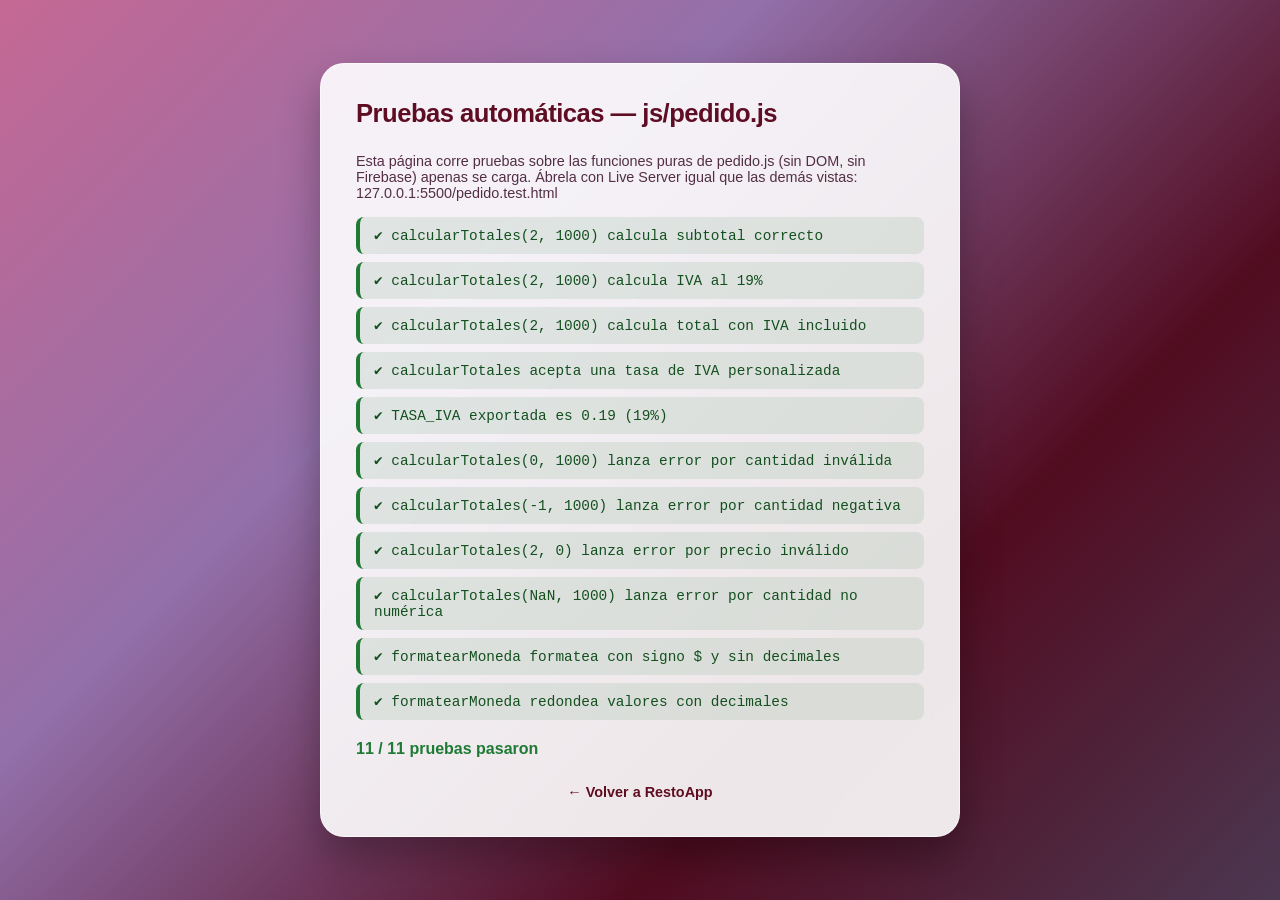
<file: pedido.test.html>
<!DOCTYPE html>
<html lang="es">
<head>
  <meta charset="UTF-8">
  <meta name="viewport" content="width=device-width, initial-scale=1.0">
  <title>RestoApp - Pruebas de pedido.js</title>
  <link rel="stylesheet" href="style.css">
  <style>
    .contenedor-principal { max-width: 640px; text-align: left; }
    h2 { text-align: left; }
    ul { list-style: none; }
    li {
      padding: 10px 14px;
      margin-bottom: 8px;
      border-radius: 8px;
      font-size: 0.9rem;
      font-family: 'Consolas', 'Courier New', monospace;
    }
    li.ok {
      background: rgba(30, 122, 52, 0.1);
      border-left: 4px solid #1e7a34;
      color: #14501f;
    }
    li.fail {
      background: rgba(179, 38, 30, 0.1);
      border-left: 4px solid #b3261e;
      color: #7a1a14;
    }
    #resumen {
      margin-top: 20px;
      font-weight: bold;
    }
  </style>
</head>
<body>
  <div class="contenedor-principal">
    <h2>Pruebas automáticas — js/pedido.js</h2>
    <p style="margin-bottom: 16px; color: #532f46; font-size: 0.9rem;">
      Esta página corre pruebas sobre las funciones puras de <code>pedido.js</code>
      (sin DOM, sin Firebase) apenas se carga. Ábrela con Live Server igual que
      las demás vistas: <code>127.0.0.1:5500/pedido.test.html</code>
    </p>

    <ul id="lista-resultados"></ul>
    <div id="resumen"></div>

    <div class="nav-link">
      <a href="index.html">← Volver a RestoApp</a>
    </div>
  </div>

  <script type="module">
    import { calcularTotales, formatearMoneda, TASA_IVA } from "./js/pedido.js";

    const resultados = [];

    function afirmar(descripcion, condicion) {
      resultados.push({ descripcion, paso: Boolean(condicion) });
    }

    function afirmarLanza(descripcion, fn) {
      try {
        fn();
        resultados.push({ descripcion, paso: false, nota: "no lanzó error" });
      } catch (error) {
        resultados.push({ descripcion, paso: true });
      }
    }

    function cercaDe(valor, esperado, tolerancia = 0.001) {
      return Math.abs(valor - esperado) < tolerancia;
    }


    afirmar(
      "calcularTotales(2, 1000) calcula subtotal correcto",
      cercaDe(calcularTotales(2, 1000).subtotal, 2000)
    );

    afirmar(
      "calcularTotales(2, 1000) calcula IVA al 19%",
      cercaDe(calcularTotales(2, 1000).iva, 380)
    );

    afirmar(
      "calcularTotales(2, 1000) calcula total con IVA incluido",
      cercaDe(calcularTotales(2, 1000).total, 2380)
    );

    afirmar(
      "calcularTotales acepta una tasa de IVA personalizada",
      cercaDe(calcularTotales(1, 1000, 0.10).total, 1100)
    );

    afirmar(
      "TASA_IVA exportada es 0.19 (19%)",
      TASA_IVA === 0.19
    );

    afirmarLanza(
      "calcularTotales(0, 1000) lanza error por cantidad inválida",
      () => calcularTotales(0, 1000)
    );

    afirmarLanza(
      "calcularTotales(-1, 1000) lanza error por cantidad negativa",
      () => calcularTotales(-1, 1000)
    );

    afirmarLanza(
      "calcularTotales(2, 0) lanza error por precio inválido",
      () => calcularTotales(2, 0)
    );

    afirmarLanza(
      "calcularTotales(NaN, 1000) lanza error por cantidad no numérica",
      () => calcularTotales(NaN, 1000)
    );

    afirmar(
      "formatearMoneda formatea con signo $ y sin decimales",
      formatearMoneda(15000) === "$15.000"
    );

    afirmar(
      "formatearMoneda redondea valores con decimales",
      formatearMoneda(999.6) === "$1.000"
    );


    const lista = document.getElementById('lista-resultados');
    const resumen = document.getElementById('resumen');
    let aprobadas = 0;

    resultados.forEach(({ descripcion, paso, nota }) => {
      const li = document.createElement('li');
      li.className = paso ? 'ok' : 'fail';
      li.textContent = `${paso ? '✔' : '✘'} ${descripcion}${nota ? ` (${nota})` : ''}`;
      lista.appendChild(li);
      if (paso) aprobadas++;
    });

    resumen.textContent = `${aprobadas} / ${resultados.length} pruebas pasaron`;
    resumen.style.color = aprobadas === resultados.length ? '#1e7a34' : '#b3261e';
  </script>
</body>
</html>
</file>
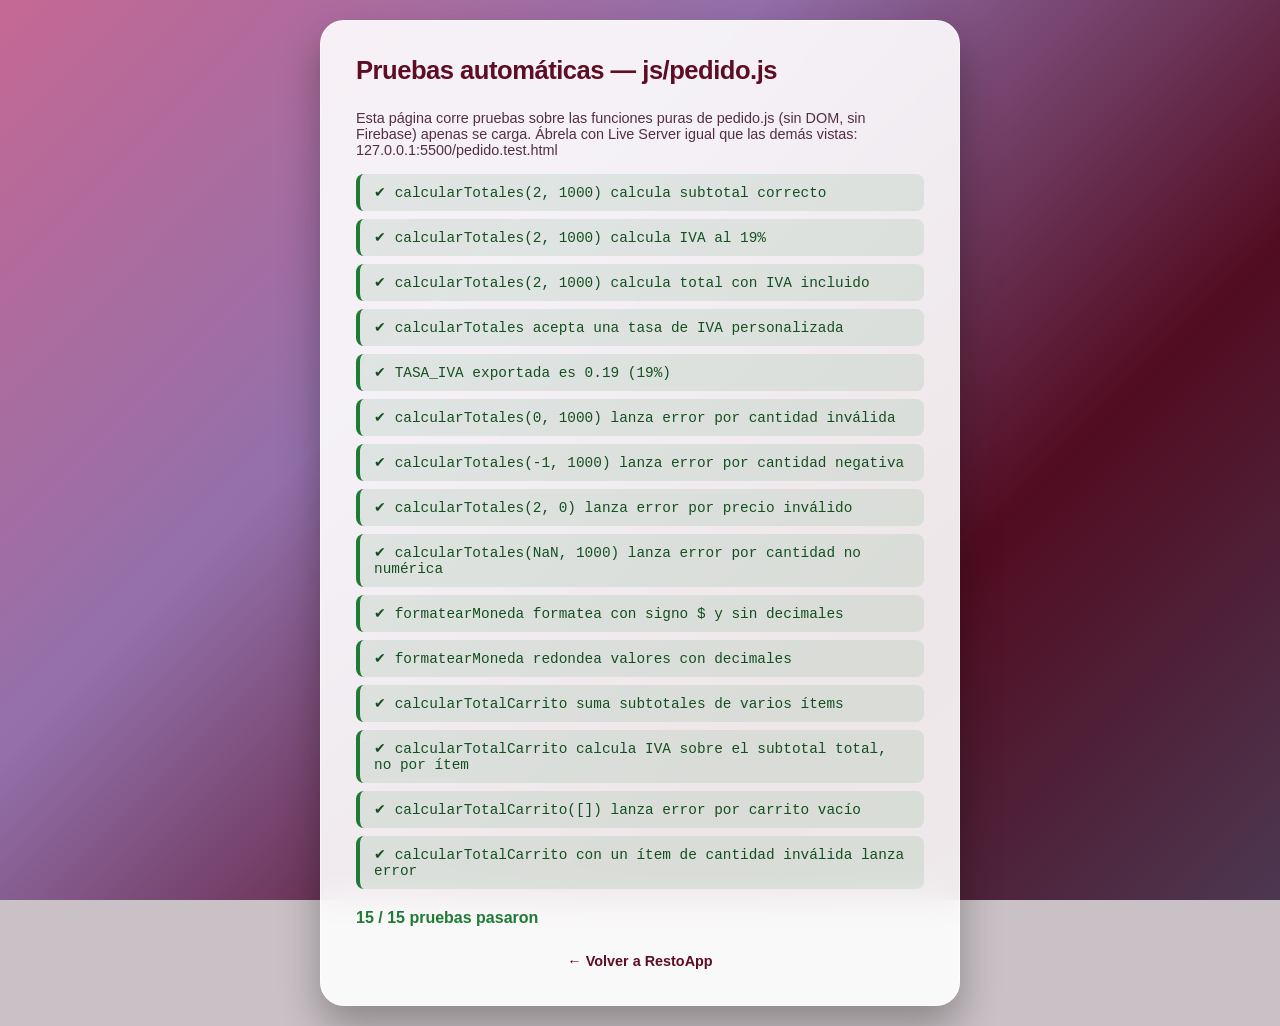
<file: pedidos.html>
<!DOCTYPE html>
<html lang="es">
<head>
  <meta charset="UTF-8">
  <meta name="viewport" content="width=device-width, initial-scale=1.0">
  <title>RestoApp - Pruebas de pedido.js</title>
  <link rel="stylesheet" href="style.css">
  <style>
    /* Estilos propios de esta página de pruebas, no tocan style.css */
    .contenedor-principal { max-width: 640px; text-align: left; }
    h2 { text-align: left; }
    ul { list-style: none; }
    li {
      padding: 10px 14px;
      margin-bottom: 8px;
      border-radius: 8px;
      font-size: 0.9rem;
      font-family: 'Consolas', 'Courier New', monospace;
    }
    li.ok {
      background: rgba(30, 122, 52, 0.1);
      border-left: 4px solid #1e7a34;
      color: #14501f;
    }
    li.fail {
      background: rgba(179, 38, 30, 0.1);
      border-left: 4px solid #b3261e;
      color: #7a1a14;
    }
    #resumen {
      margin-top: 20px;
      font-weight: bold;
    }
  </style>
</head>
<body>
  <div class="contenedor-principal">
    <h2>Pruebas automáticas — js/pedido.js</h2>
    <p style="margin-bottom: 16px; color: #532f46; font-size: 0.9rem;">
      Esta página corre pruebas sobre las funciones puras de <code>pedido.js</code>
      (sin DOM, sin Firebase) apenas se carga. Ábrela con Live Server igual que
      las demás vistas: <code>127.0.0.1:5500/pedido.test.html</code>
    </p>

    <ul id="lista-resultados"></ul>
    <div id="resumen"></div>

    <div class="nav-link">
      <a href="index.html">← Volver a RestoApp</a>
    </div>
  </div>

  <script type="module">
    import { calcularTotales, formatearMoneda, TASA_IVA, calcularTotalCarrito } from "./js/pedido.js";

    // -------------------------------------------------------------------
    // Mini "framework" de pruebas: nada de librerías externas, solo
    // funciones simples de aserción para que sea fácil de leer y extender.
    // -------------------------------------------------------------------
    const resultados = [];

    function afirmar(descripcion, condicion) {
      resultados.push({ descripcion, paso: Boolean(condicion) });
    }

    function afirmarLanza(descripcion, fn) {
      try {
        fn();
        resultados.push({ descripcion, paso: false, nota: "no lanzó error" });
      } catch (error) {
        resultados.push({ descripcion, paso: true });
      }
    }

    function cercaDe(valor, esperado, tolerancia = 0.001) {
      return Math.abs(valor - esperado) < tolerancia;
    }

    // --- Casos de prueba ------------------------------------------------

    afirmar(
      "calcularTotales(2, 1000) calcula subtotal correcto",
      cercaDe(calcularTotales(2, 1000).subtotal, 2000)
    );

    afirmar(
      "calcularTotales(2, 1000) calcula IVA al 19%",
      cercaDe(calcularTotales(2, 1000).iva, 380)
    );

    afirmar(
      "calcularTotales(2, 1000) calcula total con IVA incluido",
      cercaDe(calcularTotales(2, 1000).total, 2380)
    );

    afirmar(
      "calcularTotales acepta una tasa de IVA personalizada",
      cercaDe(calcularTotales(1, 1000, 0.10).total, 1100)
    );

    afirmar(
      "TASA_IVA exportada es 0.19 (19%)",
      TASA_IVA === 0.19
    );

    afirmarLanza(
      "calcularTotales(0, 1000) lanza error por cantidad inválida",
      () => calcularTotales(0, 1000)
    );

    afirmarLanza(
      "calcularTotales(-1, 1000) lanza error por cantidad negativa",
      () => calcularTotales(-1, 1000)
    );

    afirmarLanza(
      "calcularTotales(2, 0) lanza error por precio inválido",
      () => calcularTotales(2, 0)
    );

    afirmarLanza(
      "calcularTotales(NaN, 1000) lanza error por cantidad no numérica",
      () => calcularTotales(NaN, 1000)
    );

    afirmar(
      "formatearMoneda formatea con signo $ y sin decimales",
      formatearMoneda(15000) === "$15.000"
    );

    afirmar(
      "formatearMoneda redondea valores con decimales",
      formatearMoneda(999.6) === "$1.000"
    );

    afirmar(
      "calcularTotalCarrito suma subtotales de varios ítems",
      cercaDe(
        calcularTotalCarrito([
          { cantidad: 2, precioUnitario: 1000 },
          { cantidad: 1, precioUnitario: 500 },
        ]).subtotal,
        2500
      )
    );

    afirmar(
      "calcularTotalCarrito calcula IVA sobre el subtotal total, no por ítem",
      cercaDe(
        calcularTotalCarrito([
          { cantidad: 2, precioUnitario: 1000 },
          { cantidad: 1, precioUnitario: 500 },
        ]).iva,
        475
      )
    );

    afirmarLanza(
      "calcularTotalCarrito([]) lanza error por carrito vacío",
      () => calcularTotalCarrito([])
    );

    afirmarLanza(
      "calcularTotalCarrito con un ítem de cantidad inválida lanza error",
      () => calcularTotalCarrito([{ cantidad: 0, precioUnitario: 1000 }])
    );

    // --- Render de resultados -------------------------------------------

    const lista = document.getElementById('lista-resultados');
    const resumen = document.getElementById('resumen');
    let aprobadas = 0;

    resultados.forEach(({ descripcion, paso, nota }) => {
      const li = document.createElement('li');
      li.className = paso ? 'ok' : 'fail';
      li.textContent = `${paso ? '✔' : '✘'} ${descripcion}${nota ? ` (${nota})` : ''}`;
      lista.appendChild(li);
      if (paso) aprobadas++;
    });

    resumen.textContent = `${aprobadas} / ${resultados.length} pruebas pasaron`;
    resumen.style.color = aprobadas === resultados.length ? '#1e7a34' : '#b3261e';
  </script>
</body>
</html>
</file>
<file: style.css>
/* style.css — hoja unificada para todas las vistas de RestoApp */

* {
  margin: 0;
  padding: 0;
  box-sizing: border-box;
  font-family: 'Segoe UI', Tahoma, Geneva, Verdana, sans-serif;
}

body {
  min-height: 100vh;
  background: linear-gradient(135deg, #f988bd 0%, #b692da 35%, #5f0d23 70%, #584764 100%);
  background-attachment: fixed;
  display: flex;
  justify-content: center;
  align-items: center;
  color: #333;
  padding: 20px;
  position: relative;
}

/* Capa sutil para fundir los colores y dar profundidad */
body::after {
  content: '';
  position: absolute;
  inset: 0;
  background: rgba(40, 10, 25, 0.25);
  pointer-events: none;
  z-index: 1;
}

.contenedor-principal {
  position: relative;
  z-index: 2;
  background: rgba(255, 255, 255, 0.9);
  backdrop-filter: blur(16px);
  -webkit-backdrop-filter: blur(16px);
  border: 1px solid rgba(255, 255, 255, 0.6);
  width: 100%;
  max-width: 440px;
  padding: 35px;
  border-radius: 24px;
  box-shadow: 0 20px 40px rgba(0, 0, 0, 0.3);
}

h2 {
  text-align: center;
  color: #5f0d23;
  margin-bottom: 25px;
  font-size: 1.6rem;
  font-weight: 700;
  letter-spacing: -0.5px;
}

.item {
  margin-bottom: 18px;
  display: flex;
  flex-direction: column;
  gap: 6px;
  font-weight: 600;
  color: #532f46;
  font-size: 0.9rem;
}

label {
  font-weight: 600;
  color: #532f46;
  font-size: 0.9rem;
}

select,
input {
  width: 100%;
  padding: 12px 15px;
  border: 1px solid rgba(95, 13, 35, 0.2);
  border-radius: 12px;
  background: rgba(255, 255, 255, 0.95);
  font-size: 0.95rem;
  color: #333;
  transition: all 0.2s ease;
}

select:focus-visible,
input:focus-visible,
button:focus-visible,
a:focus-visible {
  outline: none;
  border-color: #769bd3;
  box-shadow: 0 0 0 4px rgba(118, 155, 211, 0.35);
}

input:read-only {
  background: rgba(230, 230, 230, 0.6);
  color: #666;
  cursor: not-allowed;
}

button {
  width: 100%;
  background: linear-gradient(135deg, #5f0d23 0%, #76284c 100%);
  color: white;
  border: none;
  padding: 14px;
  border-radius: 12px;
  font-size: 1rem;
  font-weight: bold;
  cursor: pointer;
  transition: transform 0.2s ease, box-shadow 0.2s ease, opacity 0.2s ease;
  margin-top: 10px;
  box-shadow: 0 4px 15px rgba(95, 13, 35, 0.35);
}

button:hover:not(:disabled) {
  transform: translateY(-2px);
  box-shadow: 0 6px 20px rgba(95, 13, 35, 0.5);
}

button:active:not(:disabled) {
  transform: translateY(0);
}

button:disabled {
  opacity: 0.65;
  cursor: not-allowed;
  transform: none;
}

button.btn-secundario {
  background: transparent;
  border: 1px solid rgba(95, 13, 35, 0.35);
  color: #5f0d23;
  box-shadow: none;
}

button.btn-secundario:hover:not(:disabled) {
  background: rgba(95, 13, 35, 0.08);
  box-shadow: none;
}

/* Mensajes de resultado (éxito por defecto) */
#res,
#res-admin {
  margin-top: 25px;
  padding: 15px;
  background: rgba(240, 225, 235, 0.6);
  border-left: 4px solid #5f0d23;
  border-radius: 8px;
  font-size: 0.9rem;
  color: #333;
  line-height: 1.5;
  min-height: 0;
}

#res:empty,
#res-admin:empty {
  display: none;
}

.mensaje-error {
  border-left-color: #b3261e !important;
  background: rgba(179, 38, 30, 0.08) !important;
  color: #7a1a14;
}

.mensaje-exito {
  border-left-color: #1e7a34 !important;
  background: rgba(30, 122, 52, 0.08) !important;
  color: #14501f;
}

/* Enlaces de navegación entre vistas (antes seleccionados vía [style*=...]) */
.nav-link {
  text-align: center;
  margin-top: 25px;
}

.nav-link a {
  color: #5f0d23;
  text-decoration: none;
  font-weight: 600;
  font-size: 0.9rem;
  transition: color 0.2s;
}

.nav-link a:hover {
  color: #85b4f5;
  text-decoration: underline;
}

/* Panel admin: alterna entre formulario de login y formulario de gestión */
.oculto {
  display: none !important;
}

.admin-header {
  display: flex;
  justify-content: space-between;
  align-items: center;
  margin-bottom: 25px;
}

.admin-header h2 {
  margin-bottom: 0;
  text-align: left;
}

.admin-header button {
  width: auto;
  margin-top: 0;
  padding: 8px 16px;
  font-size: 0.85rem;
}

.texto-ayuda {
  font-size: 0.8rem;
  color: #6b4c5b;
  margin-top: -8px;
  margin-bottom: 12px;
}

/* Lista de platos en el panel admin (Ejercicio: CRUD completo) */
.lista-header {
  display: flex;
  align-items: center;
  gap: 10px;
  margin-top: 30px;
  margin-bottom: 12px;
}

.lista-header h3 {
  color: #5f0d23;
  font-size: 1.05rem;
}

.badge-contador {
  background: #5f0d23;
  color: white;
  font-size: 0.75rem;
  font-weight: bold;
  padding: 2px 9px;
  border-radius: 999px;
}

.lista-platos {
  list-style: none;
  display: flex;
  flex-direction: column;
  gap: 8px;
  max-height: 320px;
  overflow-y: auto;
  padding-right: 4px;
}

.lista-vacia {
  padding: 14px;
  text-align: center;
  color: #6b4c5b;
  font-size: 0.85rem;
  background: rgba(240, 225, 235, 0.4);
  border-radius: 10px;
}

.fila-plato {
  display: flex;
  align-items: center;
  gap: 10px;
  padding: 10px 14px;
  background: rgba(255, 255, 255, 0.7);
  border: 1px solid rgba(95, 13, 35, 0.12);
  border-radius: 10px;
}

.fila-plato-nombre {
  flex: 1;
  font-weight: 600;
  font-size: 0.88rem;
  color: #333;
  overflow: hidden;
  text-overflow: ellipsis;
  white-space: nowrap;
}

.fila-plato-precio {
  font-size: 0.85rem;
  color: #5f0d23;
  font-weight: 700;
  white-space: nowrap;
}

.btn-eliminar {
  width: auto;
  margin-top: 0;
  padding: 4px 10px;
  font-size: 0.85rem;
  font-weight: bold;
  background: transparent;
  color: #b3261e;
  border: 1px solid rgba(179, 38, 30, 0.35);
  box-shadow: none;
  border-radius: 8px;
}

.btn-eliminar:hover:not(:disabled) {
  background: rgba(179, 38, 30, 0.1);
  transform: none;
  box-shadow: none;
}

/* Admin necesita más ancho una vez que se suma la lista de platos */
#vista-admin {
  width: 100%;
}

.contenedor-principal:has(#vista-admin:not(.oculto)) {
  max-width: 520px;
}

/* Página de Stock: formulario en dos columnas + etiquetas de categoría */
.contenedor-ancho {
  max-width: 560px;
}

.fila-form {
  display: grid;
  grid-template-columns: 1fr 1fr;
  gap: 14px;
}

.fila-form .item {
  margin-bottom: 0;
}

.etiqueta-categoria {
  display: inline-block;
  margin-left: 6px;
  padding: 1px 8px;
  border-radius: 999px;
  background: rgba(95, 13, 35, 0.1);
  color: #5f0d23;
  font-size: 0.68rem;
  font-weight: 700;
  vertical-align: middle;
  white-space: nowrap;
}

.filtro-select {
  width: auto;
  padding: 6px 10px;
  font-size: 0.8rem;
  margin-left: auto;
}

.lista-header {
  justify-content: space-between;
}

/* Carrito de pedido (index.html) */
.carrito-totales {
  margin-top: 16px;
  padding: 14px 16px;
  background: rgba(255, 255, 255, 0.6);
  border-radius: 10px;
  border: 1px solid rgba(95, 13, 35, 0.12);
}

.fila-total {
  display: flex;
  justify-content: space-between;
  font-size: 0.85rem;
  color: #532f46;
  padding: 3px 0;
}

.fila-total-grande {
  margin-top: 6px;
  padding-top: 8px;
  border-top: 1px dashed rgba(95, 13, 35, 0.25);
  font-size: 1rem;
  font-weight: 800;
  color: #5f0d23;
}

/* Panel de Pedidos (pedidos.html) */
.lista-pedidos {
  list-style: none;
  display: flex;
  flex-direction: column;
  gap: 10px;
  margin-top: 16px;
}

.tarjeta-pedido {
  padding: 14px;
  background: rgba(255, 255, 255, 0.75);
  border: 1px solid rgba(95, 13, 35, 0.12);
  border-radius: 12px;
}

.tarjeta-pedido-header {
  display: flex;
  justify-content: space-between;
  align-items: center;
  margin-bottom: 6px;
}

.tarjeta-pedido-mesa {
  font-weight: 800;
  color: #5f0d23;
  font-size: 0.95rem;
}

.tarjeta-pedido-items {
  font-size: 0.82rem;
  color: #333;
  margin-bottom: 10px;
}

.tarjeta-pedido-footer {
  display: flex;
  align-items: center;
  gap: 10px;
  flex-wrap: wrap;
}

.select-estado {
  width: auto;
  margin-left: auto;
  padding: 6px 10px;
  font-size: 0.78rem;
}

.estado-pendiente { background: rgba(179, 38, 30, 0.12); color: #7a1a14; }
.estado-preparacion { background: rgba(191, 139, 0, 0.15); color: #7a5900; }
.estado-listo { background: rgba(30, 122, 52, 0.12); color: #14501f; }
.estado-entregado { background: rgba(95, 13, 35, 0.1); color: #5f0d23; }

@media (max-width: 480px) {
  .fila-form {
    grid-template-columns: 1fr;
    gap: 0;
  }

  .contenedor-principal {
    padding: 24px;
    border-radius: 18px;
  }

  h2 {
    font-size: 1.35rem;
  }
}
</file>
